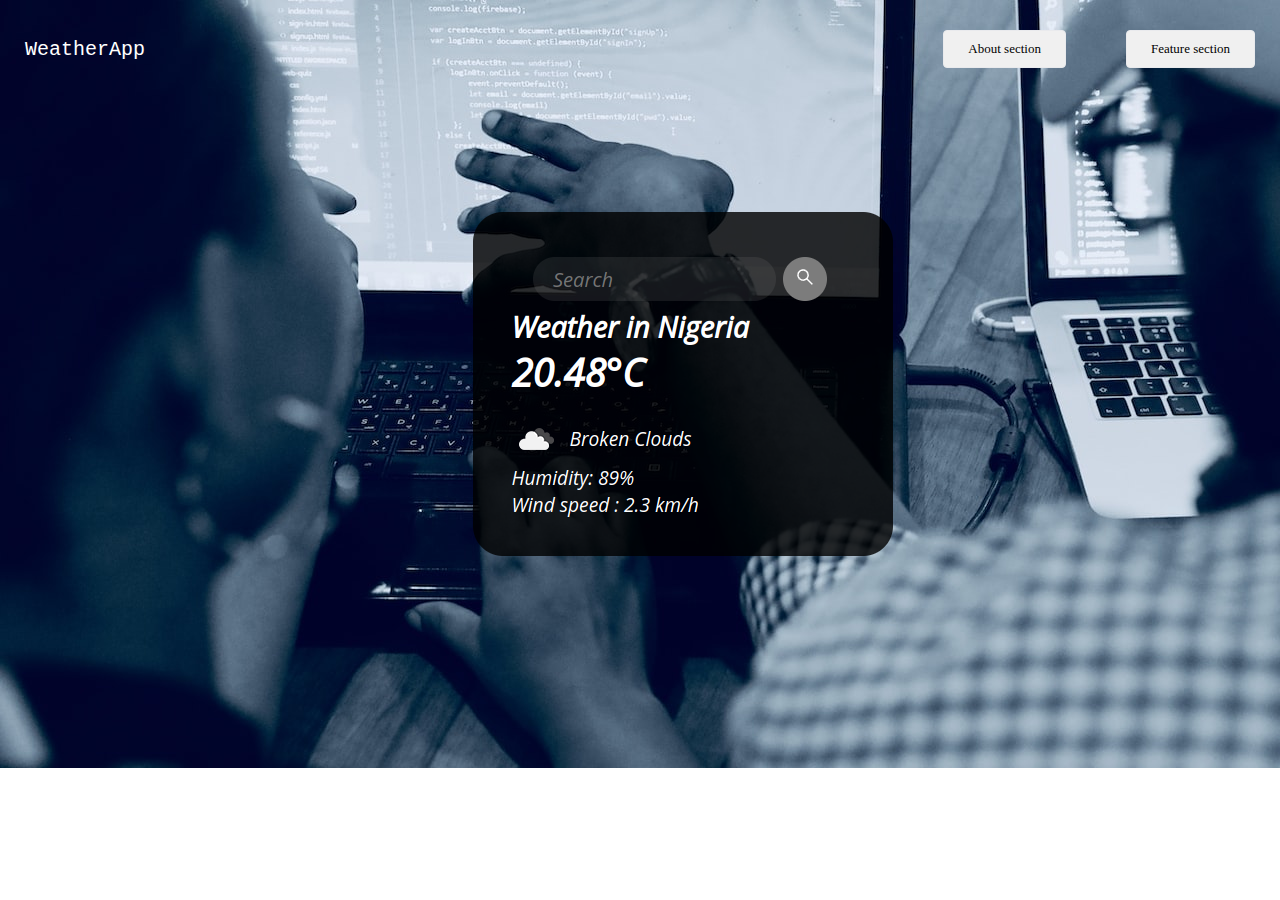
<file: index.html>
<!DOCTYPE html>
<html lang="en">
<head>
    <meta charset="UTF-8">
    <meta http-equiv="X-UA-Compatible" content="IE=edge">
    <meta name="viewport" content="width=device-width, initial-scale=1.0">
    <title>Weather-App</title>
    <link rel="stylesheet" href="style.css"/>
</head>
<body>
    <div class="container">
  <nav>
    <span class="header">WeatherApp</span>
    <a href="about-section.html">About section</a>
    <a href="feature-section.html">Feature section</a>
  </nav>
    

</div>
</body>
</html>
</file>
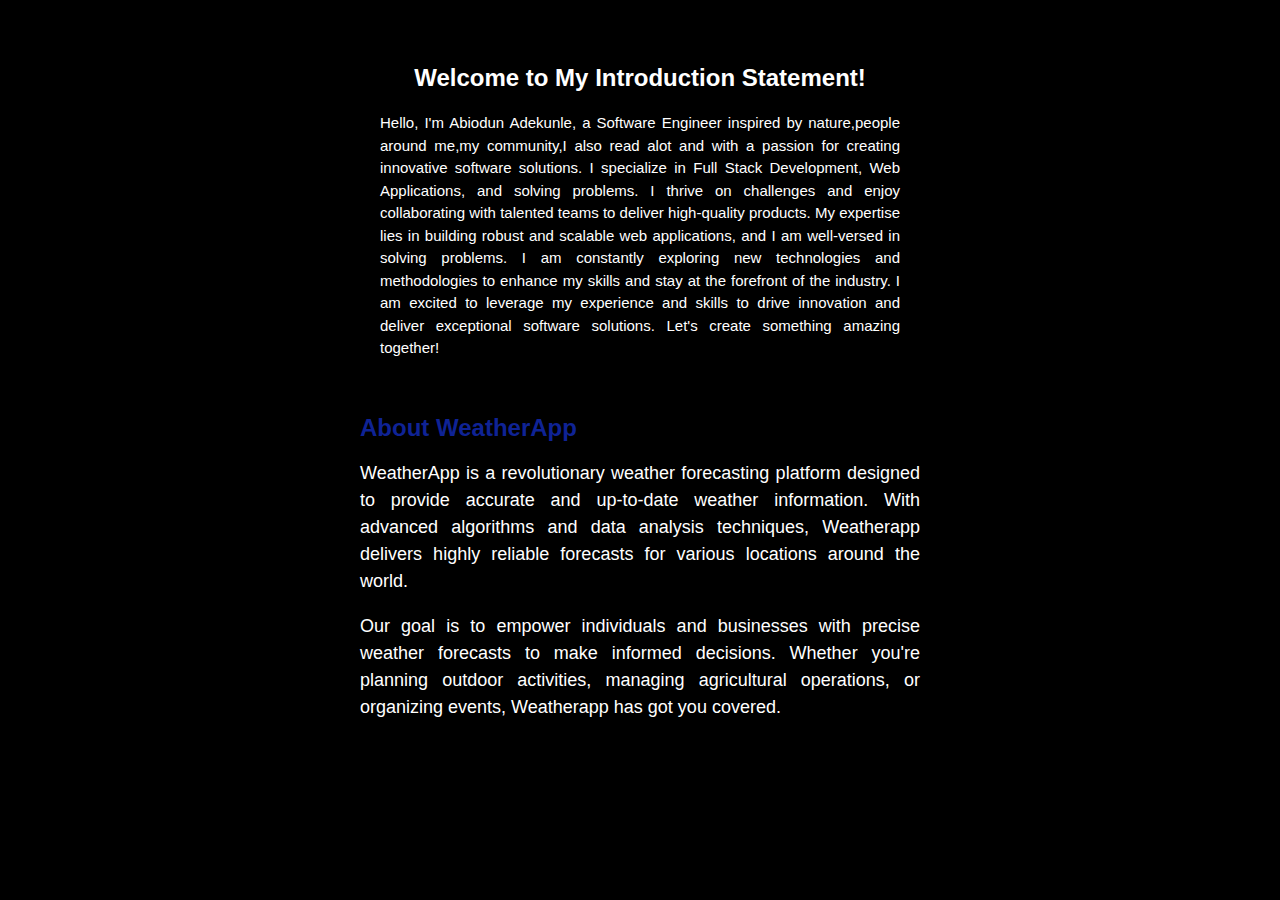
<file: about-section.html>
<!DOCTYPE html>
<html lang="en">
<head>
    <meta charset="UTF-8">
    <meta http-equiv="X-UA-Compatible" content="IE=edge">
    <meta name="viewport" content="width=device-width, initial-scale=1.0">
    <title>About</title>
    <link rel="stylesheet" href="about.css" />
</head>
  <div class="about-container">

    <div class="container">
      <h1>Welcome to My Introduction Statement!</h1>
      <p>Hello, I'm <span class="name">Abiodun Adekunle</span>,
         a <span class="role">Software Engineer</span> 
       inspired by nature,people around me,my community,I also read alot and with a passion for creating innovative software solutions. 
         I specialize in <span class="expertise">Full Stack Development</span>,
          <span class="expertise">Web Applications</span>, and <span class="expertise">
            solving problems</span>.
       I thrive on challenges and enjoy collaborating with talented teams to deliver high-quality products. My expertise lies in building robust and scalable web applications, and I am well-versed in solving problems. I am constantly exploring new technologies and methodologies to enhance my skills and stay at the forefront of the industry. I am excited to leverage my experience and skills to drive innovation and deliver exceptional software solutions. Let's create something amazing together!</p>
    </div>

    <h2 class="about-title">About WeatherApp</h2>
    <p class="about-description">
      WeatherApp is a revolutionary weather forecasting platform designed to provide accurate and up-to-date weather information. With advanced algorithms and data analysis techniques, Weatherapp delivers highly reliable forecasts for various locations around the world.
    </p>
    <p class="about-description">
      Our goal is to empower individuals and businesses with precise weather forecasts to make informed decisions. Whether you're planning outdoor activities, managing agricultural operations, or organizing events, Weatherapp has got you covered.
    </p>
  </div>
  
    </div>
</body>
</html>
</file>
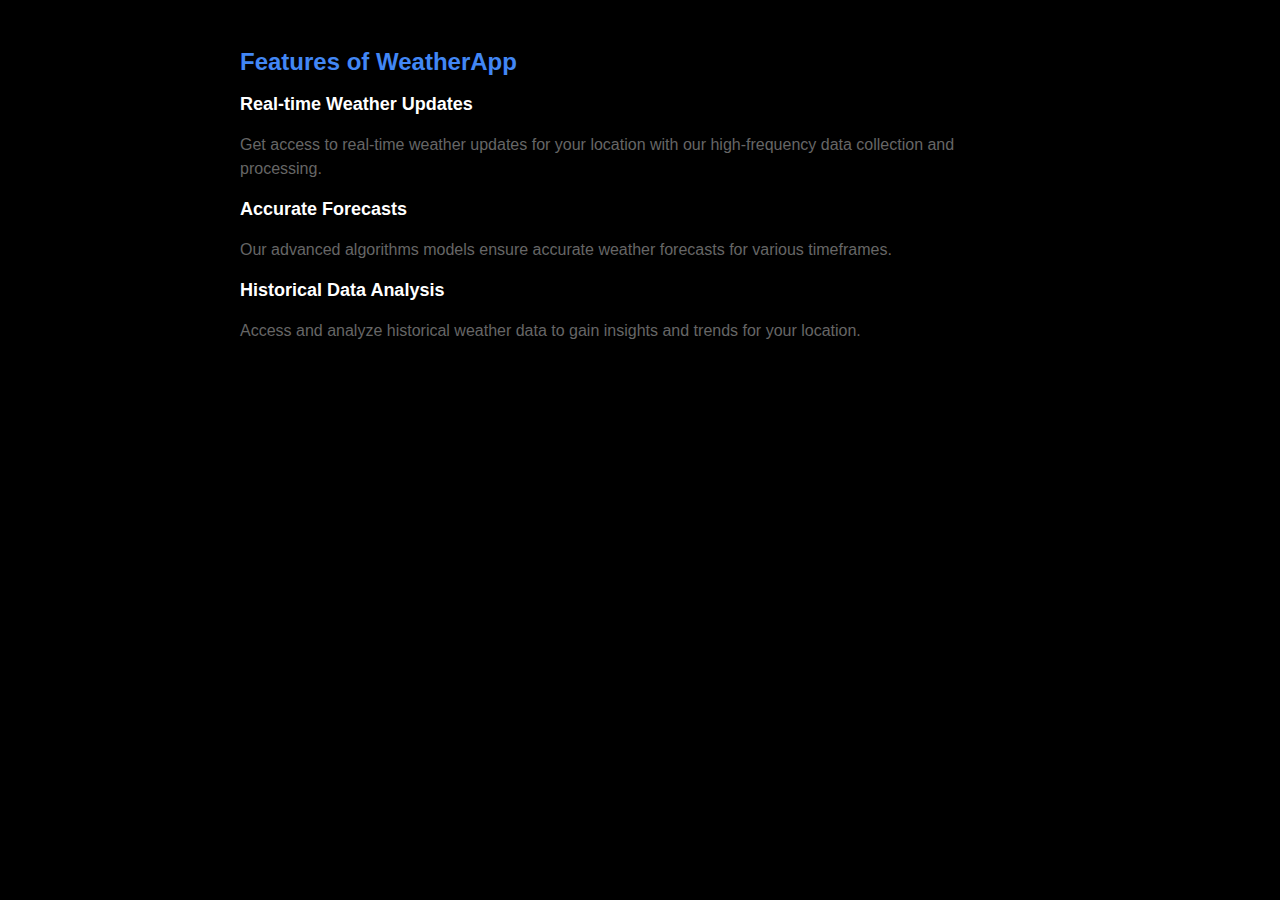
<file: feature-section.html>
<!DOCTYPE html>
<html lang="en">
<head>
    <meta charset="UTF-8">
    <meta http-equiv="X-UA-Compatible" content="IE=edge">
    <meta name="viewport" content="width=device-width, initial-scale=1.0">
    <title>Feature</title>
    <link rel="stylesheet" href="feature.css" />
   
</head>
<body>
  <div class="features-container">
    <h2 class="features-title">Features of WeatherApp</h2>
    <div class="feature">
      <h3 class="feature-title">Real-time Weather Updates</h3>
      <p class="feature-description">
        Get access to real-time weather updates for your location with our high-frequency data collection and processing.
      </p>
    </div>
    <div class="feature">
      <h3 class="feature-title">Accurate Forecasts</h3>
      <p class="feature-description">
        Our advanced algorithms  models ensure accurate weather forecasts for various timeframes.
      </p>
    </div>
    <div class="feature">
      <h3 class="feature-title">Historical Data Analysis</h3>
      <p class="feature-description">
        Access and analyze historical weather data to gain insights and trends for your location.
      </p>
    </div>
  </div>
</body>
</html>
</file>
<file: style.css>
* {
    box-sizing: border-box;
    margin: 0;
    padding: 0;
}



 body {
   background-image: url("./image/assets/weatherapp1.png");
   background-repeat: no-repeat;
   background-position: cover;
}

span {
    color: white;
    font-family: 'Courier New', Courier, monospace;
    font-size: 20px;
    margin-right: auto;
    cursor: pointer;
}

nav {
     display: flex;  
    align-items: center;
    padding: 30px 25px;   
    gap: 60px; 
     
}

a {
    margin: 0;
    text-decoration: none;
    border: 1px  solid #E9EAED;
    border-radius: 4px;
    padding: 10px 24px;
    background-color: #F0F0F0;
    font-size: small;
    color: black;
    font-weight: 500;
}

a:hover {
    color: blue;
}
</file>
<file: about.css>
* {
  box-sizing: border-box;
}




body {
  background-color: black;
}


    .about-container {
      max-width: 600px;
      margin: 0 auto;
      padding: 20px;
      font-family: Arial, sans-serif;
    }

    .about-title {
      color: rgba(20, 47, 199, 0.76);
      font-size: 24px;
      font-weight: bold;
      margin-bottom: 10px;
    }

    .about-description {
      color: white;
      font-size: 18px;
      line-height: 1.5;
    }



    .container {
      max-width: 600px;
      margin: 0 auto;
     
      padding: 20px;
    }

    h1 {
      color: white;
      font-size: 24px;
      text-align: center;
      margin-bottom: 20px;
    }

    p {
      color: white;
      font-size: 15px;
      line-height: 1.5;
      text-align: justify;
    }
















    @media screen and (max-width: 600px) {
      /* Responsive styling for smaller screens */
      .about-container {
        padding: 10px;
      }

      .about-title {
        font-size: 20px;
      }

      .about-description {
        font-size: 16px;
      }
    }
</file>
<file: feature.css>
body {
      background-color: black;
      
    }
    
    
    
    
    /* CSS styling for the features section */
    .features-container {
      max-width: 800px;
      margin: 0 auto;
      padding: 20px;
      font-family: Arial, sans-serif;
    }

    .features-title {
      color: #4287f5;
      font-size: 24px;
      font-weight: bold;
      margin-bottom: 10px;
    }

    .feature {
      margin-bottom: 10px;
    }

    .feature-title {
      color: #fff;
      font-size: 18px;
      font-weight: bold;
    }

    .feature-description {
      color: #666;
      font-size: 16px;
      line-height: 1.5;
    }

    @media screen and (max-width: 600px) {
      /* Responsive styling for smaller screens */
      .features-container {
        padding: 10px;
      }

      .features-title {
        font-size: 20px;
      }

      .feature-title {
        font-size: 16px;
      }

      .feature-description {
        font-size: 14px;
      }
    }
</file>
